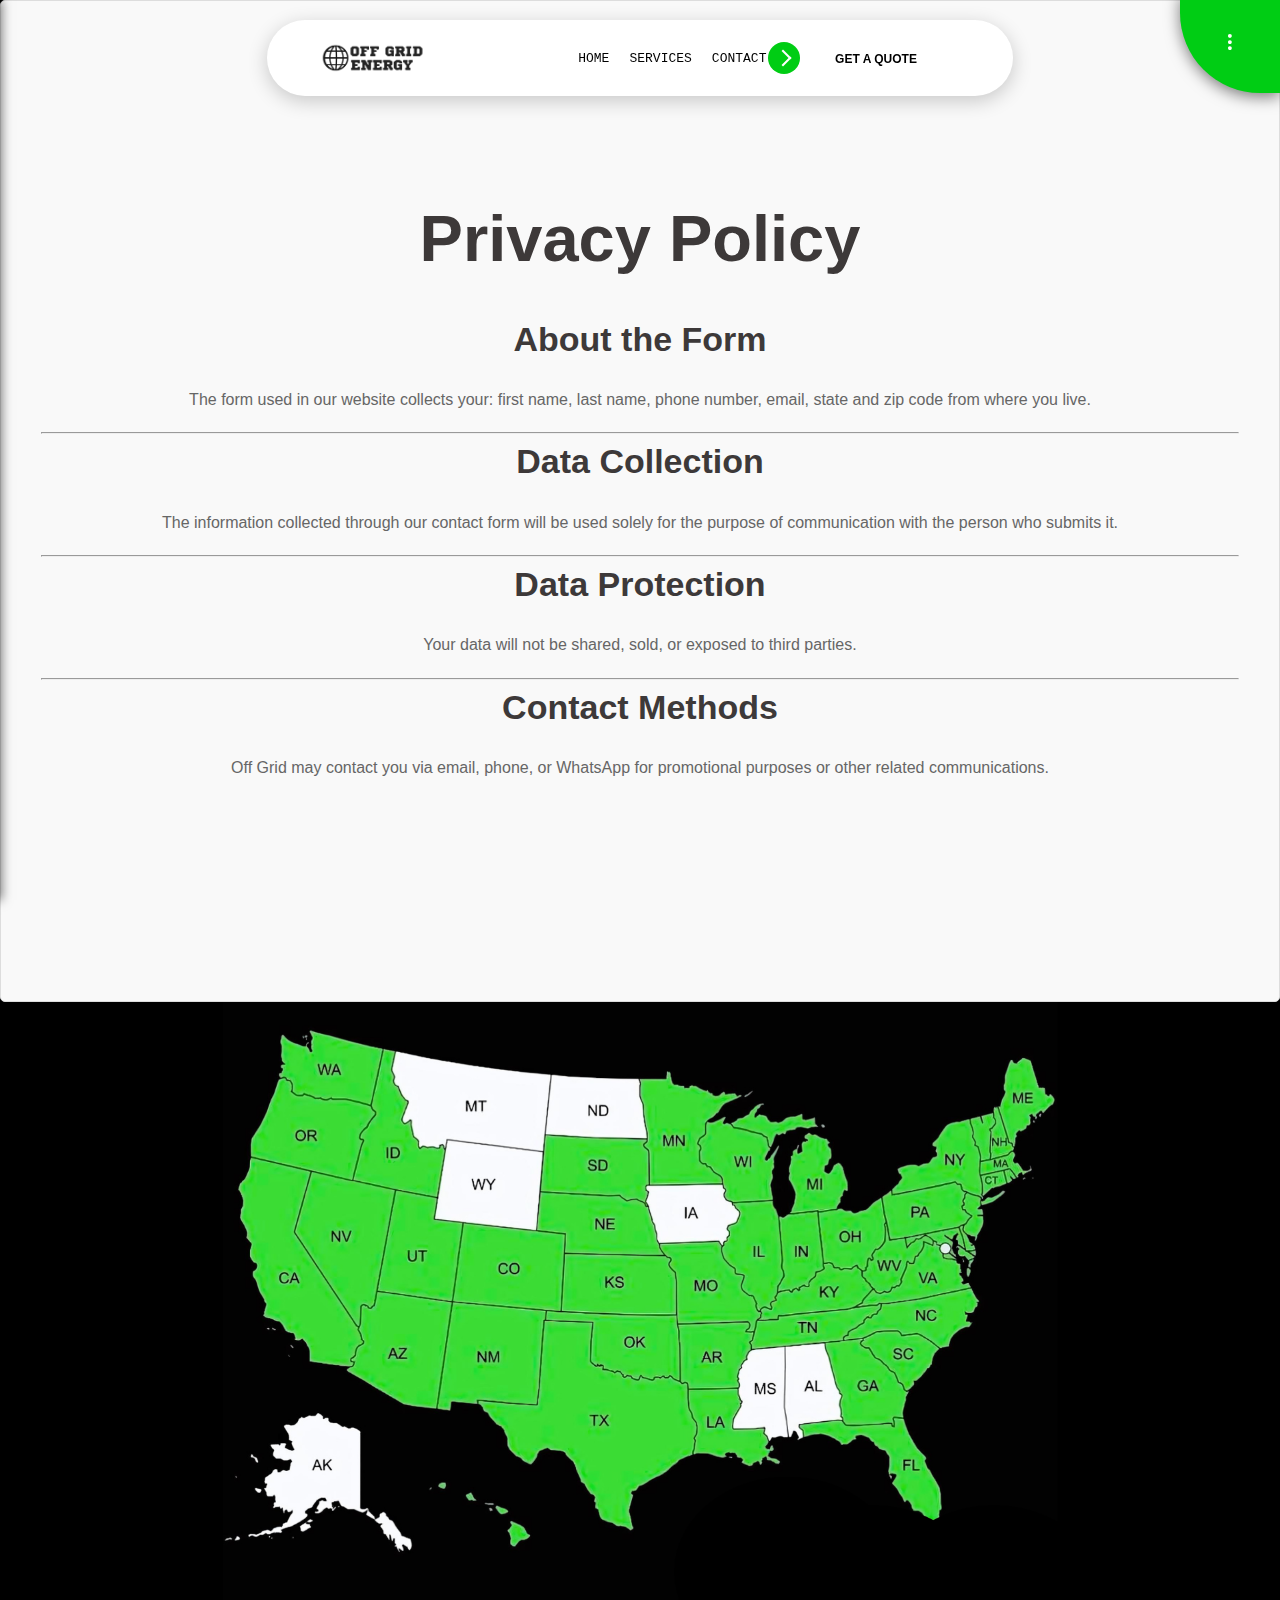
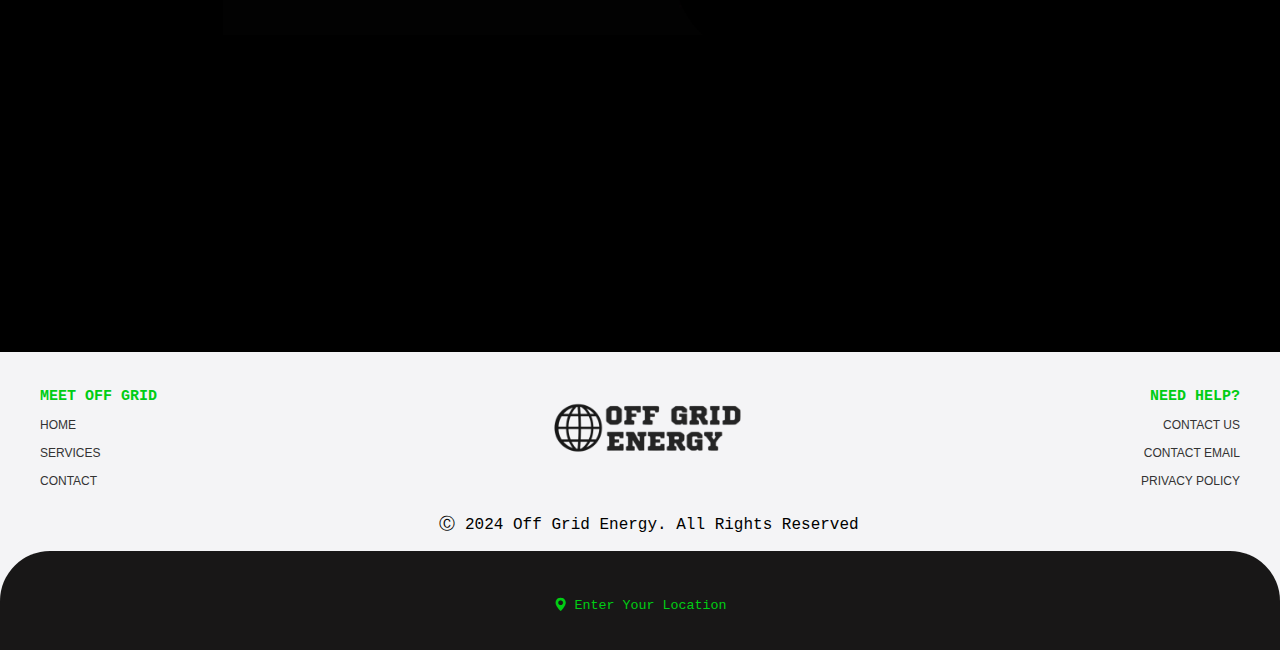
<file: privacy-policy.html>
<!DOCTYPE html>
<html lang="en">
<head>
    <meta charset="UTF-8">
    <meta name="viewport" content="width=device-width, initial-scale=1.0">
    <link rel="stylesheet" href="css/index.css">
    <link rel="shortcut icon" href="assets/favicon.gif" type="image/gif">
 <title>OFF GRID ENERGY I HOME SOLAR ENERGY</title>
 <script>
  !function(f,b,e,v,n,t,s)
  {if(f.fbq)return;n=f.fbq=function(){n.callMethod?
  n.callMethod.apply(n,arguments):n.queue.push(arguments)};
  if(!f._fbq)f._fbq=n;n.push=n;n.loaded=!0;n.version='2.0';
  n.queue=[];t=b.createElement(e);t.async=!0;
  t.src=v;s=b.getElementsByTagName(e)[0];
  s.parentNode.insertBefore(t,s)}(window, document,'script',
  'https://connect.facebook.net/en_US/fbevents.js');
  fbq('init', '1563353681274518');
  fbq('track', 'PageView');
  </script>
  <noscript><img height="1" width="1" style="display:none"
  src="https://www.facebook.com/tr?id=1563353681274518&ev=PageView&noscript=1"
  /></noscript>
  <!-- End Meta Pixel Code -->
  
</head>
<body>
   

    <header>
        <!-- Left Dot -->
        <div class="header-dot left-dot">
          <button id="toggle-popup"><i class="bi bi-brightness-high"></i></button>
        </div>
    
        <!-- Right Dot -->
        <div class="header-dot right-dot">
            <i class="bi bi-three-dots-vertical"></i>
        </div>
    
        <!-- Navigation bar -->
        <nav class="nav-container">
            <a href="index.html" class="logo-container">
                <img src="assets/logo-white.png" alt="Logo" class="logo-image">
                <video src="assets/logo-video.mp4" class="logo-video" muted></video>
            </a>
    
            <div class="nav-links">
                <a href="index.html">HOME</a>
                <a href="services.html">SERVICES</a>
                <a href="contact.html">CONTACT</a>
            </div>
    
            <div class="nav-actions">  
                <link rel="stylesheet" href="https://cdn.jsdelivr.net/npm/bootstrap-icons@1.11.3/font/bootstrap-icons.min.css">
               
                <a href="contact.html">
                <button class="learn-more">
                    <span class="circle" aria-hidden="true">
                      <span class="icon arrow"></span>
                    </span>
                    <span class="button-text">GET A QUOTE</span>
                </button>
              </a>
            </div>
        </nav>
    
        <!-- Hidden Menu -->
        <div class="side-menu">
            <ul>
                <li><a href="index.html">HOME</a></li>
                <li><a href="services.html">SERVICES</a></li>
                <li><a href="contact.html">CONTACT</a></li>
                <li><a href="https://www.instagram.com/offgrid.team/"><i class="bi bi-instagram"></i></a></li> 
            </ul>
        </div>
    
        <!-- Dark Overlay -->
        <div class="dark-overlay"></div>
    
     
    </header>
    
  
   
 
       
   
        
    
      

   
   
    <div class="privacy-policy">
      <h1>Privacy Policy</h1>
      <section>
        <h2>About the Form</h2>
        <p>
          The form used in our website collects your: first name, last name, phone number, email, state and zip code from where you live. 
        </p>
    </section>
    <hr>
      <section>
          <h2>Data Collection</h2>
          <p>
              The information collected through our contact form will be used solely for the purpose of communication with the person who submits it.
          </p>
      </section>
  <hr>
      <section>
          <h2>Data Protection</h2>
          <p>
              Your data will not be shared, sold, or exposed to third parties.
          </p>
      </section>
  <hr>
      <section>
          <h2>Contact Methods</h2>
          <p>
              Off Grid may contact you via email, phone, or WhatsApp for promotional purposes or other related communications.
          </p>
      </section>
  </div>
  
  

   
 
  <div class="map-container">
    <img src="assets/map.png" alt="">
    </div>
    <footer>
  <div class="footer-container">
    <!-- Menu na esquerda -->
    <div class="footer-menu">
      <ul>
        <li><h1>MEET OFF GRID</h1></li>
        <li><a href="index.html">HOME</a></li>
        <li><a href="services.html">SERVICES</a></li>
      
        <li><a href="contact.html">CONTACT</a></li>
      </ul>
    </div>

    <!-- Imagem e textos no centro -->
    <div class="footer-center">
      
      <img src="assets/logo-footer.png" alt="Imagem Central">
     
      <div class="nav-actions">

                  <link rel="stylesheet" href="https://cdn.jsdelivr.net/npm/bootstrap-icons@1.11.3/font/bootstrap-icons.min.css">
         <a href=""> </a>
      </div>
      <p>Ⓒ 2024 Off Grid Energy. All Rights Reserved</p>
      
    </div>

    <!-- Ícones, botão e "Back to top" na direita -->
    <div class="footer-right">
      <div class="footer-menu">
        <ul>
          <li><h1>NEED HELP?</h1></li>
          <li><a href="contact.html">CONTACT US</a></li>
          <li><a href="#">CONTACT EMAIL</a></li>
          <li><a href="privacy-policy.html">PRIVACY POLICY</a></li>
        </ul>
      </div>
  </div></div>
  <div class="align-footer">
    <p><a href="contact.html"><button><i class="bi bi-geo-alt-fill"></i> Enter Your Location</button></a></p>
</div>
<div class="overlay" id="overlay"></div>

    <!-- Popup Div -->
    <div class="popup" id="pop">
      <div class="popup-content">
        <div class="close-div">
        <button id="close-popup"><i class="bi bi-x-circle"></i></button></div>
        <div class="form-container">
            
          <form class="form">
              <p class="title">Get a free personalized quote</p>
              <p class="message" style="margin-top: -20px;">All fields are required.</p>
              
              <div class="flex" id="name-div">
                  <label id="Firstname">
                      <input class="input" type="text" placeholder="" required="">
                      <span>Firstname</span>
                  </label>
                  
                  <label>
                      <input class="input" type="text" placeholder="" required="">
                      <span>Lastname</span>
                  </label>
              </div>
              
             
              
              <label>
                  <input class="input" type="text" id="phone" placeholder="" required="" maxlength="14">
                  <span>Phone Number</span>
              </label>
              
              <label id="states-label">
                  <select class="input" required="" id="states">
                      <option value="" disabled selected>Select State</option>
                      <option value="AL">Alabama</option>
                      <option value="AK">Alaska</option>
                      <option value="AZ">Arizona</option>
                      <option value="AR">Arkansas</option>
                      <option value="CA">California</option>
                      <option value="CO">Colorado</option>
                      <option value="CT">Connecticut</option>
                      <option value="DE">Delaware</option>
                      <option value="FL">Florida</option>
                      <option value="GA">Georgia</option>
                      <option value="HI">Hawaii</option>
                      <option value="ID">Idaho</option>
                      <option value="IL">Illinois</option>
                      <option value="IN">Indiana</option>
                      <option value="IA">Iowa</option>
                      <option value="KS">Kansas</option>
                      <option value="KY">Kentucky</option>
                      <option value="LA">Louisiana</option>
                      <option value="ME">Maine</option>
                      <option value="MD">Maryland</option>
                      <option value="MA">Massachusetts</option>
                      <option value="MI">Michigan</option>
                      <option value="MN">Minnesota</option>
                      <option value="MS">Mississippi</option>
                      <option value="MO">Missouri</option>
                      <option value="MT">Montana</option>
                      <option value="NE">Nebraska</option>
                      <option value="NV">Nevada</option>
                      <option value="NH">New Hampshire</option>
                      <option value="NJ">New Jersey</option>
                      <option value="NM">New Mexico</option>
                      <option value="NY">New York</option>
                      <option value="NC">North Carolina</option>
                      <option value="ND">North Dakota</option>
                      <option value="OH">Ohio</option>
                      <option value="OK">Oklahoma</option>
                      <option value="OR">Oregon</option>
                      <option value="PA">Pennsylvania</option>
                      <option value="RI">Rhode Island</option>
                      <option value="SC">South Carolina</option>
                      <option value="SD">South Dakota</option>
                      <option value="TN">Tennessee</option>
                      <option value="TX">Texas</option>
                      <option value="UT">Utah</option>
                      <option value="VT">Vermont</option>
                      <option value="VA">Virginia</option>
                      <option value="WA">Washington</option>
                      <option value="WV">West Virginia</option>
                      <option value="WI">Wisconsin</option>
                      <option value="WY">Wyoming</option>
                  </select>
                
              </label>
           
              
              <label>
                  <input class="input" type="text" id="zip" placeholder="" required="" maxlength="10">
                  <span>Zip Code</span>
              </label>
              
              <p class="signin">By clicking below, I authorize OFF GRID ENERGY to call me and send messages about OFF GRID ENERGY products and services at the telephone number I entered above. Data and your personal info will not be repassed to others. You also agree to our <a href="">Terms of Service.</a></p>
              
              <div class="button-form">
                  <button class="submit">Submit</button>
              </div>
              
                  </form>
          
          <script>
              // Formatação de telefone
              document.getElementById('phone').addEventListener('input', function (e) {
                  var x = e.target.value.replace(/\D/g, '').match(/(\d{1,3})(\d{0,3})(\d{0,4})/);
                  e.target.value = !x[2] ? x[1] : '(' + x[1] + ') ' + x[2] + (x[3] ? '-' + x[3] : '');
              });
          
              // Formatação de ZIP Code
              document.getElementById('zip').addEventListener('input', function (e) {
                  var x = e.target.value.replace(/\D/g, '').match(/(\d{1,5})(\d{0,4})/);
                  e.target.value = !x[2] ? x[1] : x[1] + '-' + x[2];
              });
          </script>
          
          
        </div>
          
      </div>
  </div>
  <script>
  
  document.addEventListener('DOMContentLoaded', function() {
    var openButton = document.getElementById('open-popup');
    var toggleButton = document.getElementById('toggle-popup'); // Verifique este ID
    var closeButton = document.getElementById('close-popup');
    var overlay = document.getElementById('overlay');
    var popup = document.getElementById('pop');

    function openPopup() {
      overlay.style.display = 'block';
      popup.style.display = 'block';
    }

    function closePopup() {
      overlay.style.display = 'none';
      popup.style.display = 'none';
    }

    openButton.addEventListener('click', openPopup);
    toggleButton.addEventListener('click', openPopup);
    closeButton.addEventListener('click', closePopup);

    overlay.addEventListener('click', closePopup);
});


  </script>

</footer>

<script src="js/scripts.js"></script>
<script src="js/main.js"></script>

</body>
</html>
</file>
<file: css/index.css>
body {
    font-family: 'Roboto', sans-serif;
    font-size: 16px;
    margin: 0;
    background-color: #000000;
    overflow-x: hidden;
    pad: 0;
}
video {
  pointer-events: none; /* Disable interaction */
}

/* styles.css */
/* styles.css */

   
::-webkit-scrollbar {
    width: 7px;

    /* largura da barra de rolagem */
  }
  
  ::-webkit-scrollbar-track {
    background: #ffffff; /* cor de fundo da barra de rolagem */
  }
  
  ::-webkit-scrollbar-thumb {
    background: #00cd14;  border-radius: 50px;/* cor do indicador da barra de rolagem */
  }
  
  ::-webkit-scrollbar-thumb:hover {
    background: #00cd14; /* cor do indicador da barra de rolagem ao passar o mouse */
  }
  ::selection {
    background-color: #ffffff; /* Cor de fundo desejada */
    color: #00cd14; /* Cor do texto desejada */
}
.nav-container {
  background-color: rgb(255, 255, 255);
  backdrop-filter: blur(10px);
  padding: 5px 50px;
  box-shadow: 0px 5px 20px #0003;
  margin-top: 20px;
  border: 3px solid #ffffff00;
  border-radius: 50px;
  display: flex;
  width: 50%;
  justify-content: space-between;
  align-items: center;
}
/* From Uiverse.io by ammarsaa */ 
.form {
  display: flex;
  flex-direction: column;
  gap: 10px;
  max-width: 100%;
  margin: 50px 0px 0px 140px;
  padding: 70px;
  box-shadow: 0px 10px 20px #000000;
  border-radius: 20px;
  position: relative;
  background-color: #ffffff;
  color: #fff;
  border: 1px solid #f3f3f3;
}
#states {
  width: 105%;
  padding: 13px;
}

#name-div{
    display: flex;
}
#Firstname{
    margin-right: 50px;
}
.title {
    font-size: 28px;
    font-weight: 600;
    letter-spacing: -1px;
    position: relative;
    display: flex;
    align-items: center;
    padding-left: 30px;
    color: #2c5134;
}
  .title::before {
    width: 18px;
    height: 18px;
  }
  
  .title::after {
    width: 18px;
    height: 18px;
    animation: pulse 1s linear infinite;
  }
  
  .title::before,
  .title::after {
    position: absolute;
    content: "";
    height: 16px;
    width: 16px;
    border-radius: 50%;
    left: 0px;
    background-color: #00cd14;
  }
  
  .button-form{
    justify-content: center;
    display: flex;
  }
  .message, 
  .signin {
    font-size: 20px;
    color: rgba(10, 10, 10, 0.7);
  }
  
  .signin {
    text-align: center;
  }
  /* Overlay Style */
.overlay {
  display: none; /* Initially hidden */
  position: fixed;
  top: 0;
  left: 0;
  width: 100%;
  height: 100%;
  background: rgba(0, 0, 0, 0.5); /* Slightly black */
  z-index: 1000; /* Ensure it is above other content */
}
/* Overlay Style */
.overlay {
  display: none; /* Initially hidden */
  position: fixed;
  top: 0;
  left: 0;
  width: 100%;
  height: 100%;
  background: rgba(0, 0, 0, 0.5); /* Slightly black */
  z-index: 1000; /* Ensure it is above other content */
}
.popup {
  display: none;
  position: fixed;
  top: 50%;
  left: 50%;
  transform: translate(-50%, -50%);
  width: 100%;
  max-width: 700px;
  background: white;
  border-radius: 5px;
  box-shadow: 0 4px 8px rgba(0, 0, 0, 0.2);
  z-index: 1001;
  padding: 20px;
}.popup .form {
  display: flex;
  margin-top: -20%;
  flex-direction: column;
  gap: 10px;
  max-width: 100%;
  margin: 0px 0px 0px 0px;
  padding: 0px 60px 60px;
  box-shadow: 0px 10px 20px #00000000;
  border-radius: 20px;
  position: relative;
  background-color: #ffffff;
  color: #fff;
  border: 1px solid #f3f3f300;
}
/* Popup Content Style */
.popup-content h2 {
  margin-top: 0;
}/* Popup Content Style */
.popup-content {
  margin-top: 0;
}
.close-div{
  display: flex;
  justify-content: right;
}
.close-div button{
  cursor: pointer;
  border-radius:50px ;
  padding: 20px;
  font-size: 25px;
  transition: 0.2s;
  border: none;
  background-color: #00000000;
}
.close-div button:hover{
  transition: 0.2s;
  cursor: pointer;
  border-radius:50px ;
  padding: 20px;
  font-size: 25px;
  border: none;
 color: #00cd14;
}

  .signin a:hover {
    text-decoration: underline #00cd14;
  }
  
  .signin a {
    color: #00cd14;
  }
  
  .flex {
    display: flex;
    width: 100%;
    gap: 6px;
  }
  
  .form label {
    position: relative;
  }
  
  .form label .input {
    background-color: #f4f4f694;
    color: #9b9b9b;
    width: 100%;
    top: 12.5px;
    font-size: 0.9em;
    padding: 20px 05px 05px 20px;
    outline: 0;
    border: 1px solid rgba(105, 105, 105, 0.397);
    border-radius: 50px;
    left: 20px;
}
#states-label{
    margin-bottom: 30px;
}
  
.form label .input + span {
    color: rgb(10 10 10 / 50%);
    position: absolute;
    left: 20px;
    top: 0px;
    font-size: 0.9em;
    cursor: text;
    transition: 0.3s ease;
}
  .form label .input:placeholder-shown + span {
    top: 12.5px;
    font-size: 0.9em;
  }
  
 
  .input {
    font-size: medium;
  }
  .submit {
    border: none;
    outline: none;
    padding: 20px;
    width: 200px;
    border-radius: 50px;
    color: #fff;
    font-size: 16px;
    transform: .3s ease;
    background-color: #333;
}
  
  .submit:hover {
    background-color: #00cd14;
  }
  
  @keyframes pulse {
    from {
      transform: scale(0.9);
      opacity: 1;
    }
  
    to {
      transform: scale(1.8);
      opacity: 0;
    }
  }
  .fac-div-outer-container {
    position: relative;
    display: grid;
    justify-content: center;
    align-items: flex-start;
    max-width: 100%;
    margin: 0;
    padding: 20px;
    height: 1000px;
    overflow: hidden;
}

#bg-video {
    position: absolute;
    top: 0;
    left: 0;
    width: 100%;
    height: 100%;
    object-fit: cover;
    z-index: -1; /* Coloca o vídeo atrás do conteúdo */
}

.align-text-div {
    position: relative;
    z-index: 1;
}

/* Outros estilos */
.div-align {
    /* Estilos das divs de conteúdo */
}

  .fac-div-faq-content {
    overflow: hidden;
    max-height: 0;
    transition: max-height 0.3s ease-out;
}

.fac-div-faq-content.open {
    max-height: 1000px; /* Um valor alto para garantir que o conteúdo se expanda totalmente */
}

.fac-div-faq-title {
    cursor: pointer;
}

  .fac-div-right {
    width: 500px;
    margin-left: 100px;
  }
  .fac-div-left {
    width: 500px;
    margin-left: 100px;
  }
  
  .fac-div-faq-container {
    margin-top: 20px;
  }
  .fac-div-faq-item {
    margin-bottom: 10px;
    background-color: rgb(0 0 0 / 0%);
    border-top: 1px solid #ddd;
    border-bottom: 1px solid #ddd;
    padding: 15px;
    border-radius: 0px;
}
.img-faq {
  margin-top: 100px;
  margin-bottom: 250px;
  position: relative;
  display: flex;
  justify-content: center;
  z-index: 1;
}
.img-faq img {
  margin-bottom: -100px;
 width: 80%;
  justify-content: center;
}
.fac-div-outer-container video {
  width: 70%;
  margin-top: 0px;
}
.fac-div-faq-content {
  max-height: 0;
  overflow: hidden;
  transition: max-height 0.3s ease-out, padding 0.3s ease-out;
  padding: 0 10px;
  border: none;
  border-top: 1px solid #ddd;
  color: #909090;
}
.fac-div-footer {
  font-family: monospace;
  display: flex;
  justify-content: center;
  align-items: center;
  gap: 20px;
  margin-top: 20px;
  margin-bottom: 200px;
  padding: 20px;
  background-color: rgb(0 0 0 / 0%);
  border-radius: 5px;
}

.fac-div-footer button {
  background-color: #00cd1500;
  padding: 10px 30px;
  color: #fff;
  border-radius: 50px;
  border: 2px solid #fff;
  transition: 0.2s;
}

.fac-div-footer button:hover {
  transition: 0.2s;
  transform: scale(1.1);
  border: 2px solid #00cd14;
  cursor: pointer;
}

.footer-text {
  color: #fff; /* Cor do texto */
  font-size: 18px;
  text-align: right;
  margin: 0;
}

.fac-div-faq-content.open {
  max-height: 1000px; /* Certifique-se de que este valor seja suficiente para o conteúdo expandir */
  padding: 10px;
  font-family: monospace;
  font-size: 15px;
  line-height: 30px;
  color: #ebe8e8
}
.fac-div-faq-content.open p {
  font-family: monospace;
  font-size: 15px;
  line-height: 30px;
  color: #ebe8e8;
}
.fac-div-faq-content p {
  font-family: monospace;
  font-size: 15px;
  line-height: 30px;
  color: #ebe8e8;
}
.fac-div-faq-title {
  cursor: pointer;
  font-family: monospace;
  text-decoration: unset;
  display: flex;
  align-items: center;
  justify-content: space-between;
  color: #ffffff;
  padding: 10px;
  background-color: transparent;
  border: none;
  outline: none;
}
.div-align {
  display: inline-block;
}
.align-text-div {
  margin-top: -100px;
  justify-content: center;
  display: flex;
}
.fac-div-faq-title::after {
  content: '\f34b'; /* Unicode do ícone bi-arrow-right-short */
  font-family: 'Bootstrap Icons';
  font-size: 1.2em;
  color: #ffffff00;
  display: inline-block;
  padding: 5px;
  transition: transform 0.3s ease, content 0.3s ease;
}.fac-div-faq-main-title {
  text-align: center;
  margin-bottom: 30px;
  font-size: 28px;
  font-weight: bold;
  color: #333;
}

.fac-div-faq-title i{
  color: #00cd14;
}

.fac-div-faq-item.open .fac-div-faq-title::after {
  content: '\f34c'; /* Unicode do ícone bi-arrow-down-short */
  transform: rotate(0deg); /* Mantém a seta apontando para baixo */
}
  
  .fac-div-faq-content {
    max-height: 0;
    overflow: hidden;
    transition: max-height 0.3s ease-out, padding 0.3s ease-out;
    padding: 0 10px;
    border: none;
    border-top: 1px solid #dddddd00;
    color: #fff;
  }
  
  .fac-div-faq-content.open {
    max-height: 200px; /* Ajuste conforme necessário */
    padding: 10px;
  }
  
  .fac-div-faq-item.open .fac-div-faq-title::after {
    transform: rotate(90deg); /* Roda a seta para baixo */
  }
  
  .carousel-container {
    position: relative;
    width: 100%;
    height: 1000px; /* Ajuste conforme necessário */
    overflow: hidden;
  }
  
  .carousel-slide {
    display: flex;
    transition: transform 0.5s ease;
  }
  
  .carousel-item {
    min-width: 100%;
    height: 100%;
    position: relative;
  }
  
  .carousel-item video {
    width: 100%;
    height: 100%;
    object-fit: cover;
  }
  .carousel-text {
    position: absolute;
    bottom: 20px;
    left: 35%;
    transform: translateX(-50%);
    color: #fff;
    text-align: left;
    font-size: 15px;
    background: rgb(0 0 0 / 0%);
    padding: 10px;
    top: 20%;
    border-radius: 5px;
    width: 50%;
    box-sizing: border-box;
}
  .form-container {
    width: 100%;
    width: 100%;
    display: inline;
    justify-content: center;
    max-width: 1200px;
    margin: 0;
}
  .text-image-container {
    display: flex;
    justify-content: space-between;
    margin-bottom: 30px;
  }
  
  .text-container {
    width: 50%;
    padding-right: 20px;
  }
  
  .text-container h1 {
    font-size: 2em;
    margin-bottom: 10px;
  }
  
  .text-container p {
    font-size: 1.2em;
    margin-bottom: 20px;
  }
  
  .text-container button {
    padding: 10px 20px;
    font-size: 1em;
    background-color: #333;
    color: #fff;
    border: none;
    cursor: pointer;
    transition: background-color 0.3s ease;
  }
  
  .text-container button:hover {
    background-color: #555;
  }
  
  .image-container {
    width: 50%;
  }
  .fac-div-outer-container {
    position: relative;
    padding-top: 100px; /* Espaço suficiente acima para as FAQs */
    z-index: 2; /* Mantém as FAQs acima da imagem */
  }
  
  .fac-div-faq-container {
    margin-top: 50px; /* Espaço entre a imagem e o começo das FAQs */
  }
  .image-container img {
    width: 100%;
    height: auto;
  }
  .info-form-container {
    display: flex;
    justify-content: space-between;
    background: linear-gradient(to bottom, #000000, #122814, #0d100d);
    padding: 40px 40px 40px 0px;
    border-radius: 0px;
}
.carousel-container img{
  width: 200px;
}
  form img{
    height: 80px;
    width: 250px;
  }
  .icons-container {
    width: 50%;
    padding-top: 50px;
    height: 450px;
    margin-top: 140px;
    border-top-right-radius: 5px;
    border-bottom-right-radius: 5px;
    top: 10%;
    padding-left: 80px;
    margin-right: -150px;
    background: #000000;
    padding-right: 20px;
    z-index: 998;
}
  .icons-container img {
   height: 150px;
    margin-bottom: 20px;
  }
  .icons-container hr{
    margin-left: -80px;
    margin-bottom: 50px;
    width: 70%;
  }
  .icons {
    display: flex;
    flex-wrap: wrap;
    gap: 10px;
  }
  
  .icon-item {
    width: 48%;
    display: flex;
    align-items: center;
  }
  
  .icon-item img {
    width: 50px;
    height: 50px;
    margin-right: 10px;
  }
  
  .icon-item h1 {
    color: #d1d1d1;
    font-family: monospace;
    font-size: 1.5em;
    margin: 0;
    transition: 0.2s;
}
.icon-item h1:hover{
  color: #fff;
  text-decoration: underline;
  transition: 0.2s;
}
.icon-item a{
  cursor: pointer;
  text-decoration: none;
  
}
.icon-item a:hover{
  cursor: pointer;
  text-decoration: underline;
  color: #fff;
}
  .form-container {
    width: 70%;
  }
  
  form {
    display: flex;
    flex-direction: column;
  }
  
  form label {
    font-size: 1em;
    margin-bottom: 5px;
  }
  
  form input, form textarea {
    font-size: 1em;
    padding: 10px;
    margin-bottom: 20px;
    border: 1px solid #ccc;
    border-radius: 5px;
  }
  
  form button {
    padding: 10px 20px;
    font-size: 1em;
    background-color: #333;
    color: #fff;
    border: none;
    cursor: pointer;
    transition: background-color 0.3s ease;
  }
  
  form button:hover {
    background-color: #555;
  }
  .geo-div a{
    text-decoration: none;
    color: #000000;
  }
  .carousel-container {
    position: relative;
    overflow: hidden; /* Ensure slides are hidden outside the container */
  }
  
  .carousel-arrow {
    position: absolute;
    top: 50%;
    width: 50px;
    height: 50px;
    background-color: rgba(0, 0, 0, 0.5);
    color: white;
    border: none;
    border-radius: 50px;
    font-size: 20px;
    cursor: pointer;
    transform: translateY(-50%);
    z-index: 10;
    transition: background-color 0.3s ease;
  }
  
  .carousel-arrow:hover {
    background-color: rgba(0, 0, 0, 0.8);
  }
  
  .prev {
    left: 10px;
  }
  
  .next {
    right: 10px;
  }
  
    
footer {
    background-color: #f4f4f6;
    padding: 20px 0;
  }
  
  .footer-container {
    display: flex;
    justify-content: space-between;
    align-items: flex-start;
    max-width: 1200px;
    margin: 0 auto;
  }
  
  .footer-menu ul {
    list-style: none;
    padding: 0;
  }
  .align-footer {
    border-top-left-radius: 50px;
    border-top-right-radius: 50px;
    padding: 20px;
    margin-bottom: -20px;
    text-align: center;
    justify-content: center;
    display: flex;
    background-color: #181717;
}
  .footer-menu ul h1{
    color: #00cd14;
    font-family: monospace;
   font-size: 15px;
  }
  .footer-menu li a{
    font-size: 12px;
    transition: 0.2s;
  }
  .footer-menu li a:hover{
    text-decoration: none;
    transition: 0.2s;
    color: #858585;
    font-size: 12px;
  }
  .map-container {
    position: relative;
    width: 100%;
    height: 250px;
    overflow: hidden;
}
.map-container iframe {
    position: absolute;
    top: 0;
    left: 0;
    width: 100%;
    height: 100%;
    border: 0;
  
}
  
  .footer-menu ul li {
    margin-bottom: 10px;
  }
  
  .footer-menu ul li a {
    text-decoration: none;
    color: #333;
    text-align: left;
  }
  
  .footer-center {
    text-align: center;
  }
  
  .footer-center img {
    max-width: 200px; /* Ajuste conforme necessário */
    display: block;
    margin: 0 auto;
  }
  
  .footer-center p {
    margin-top: 10px;
    font-family: monospace;
}
.align-footer button {
  margin-top: 10px;
  text-decoration: none;
  background-color: #00000000;
  border: none;
  color: #00cd14;
  cursor: pointer;
  transition: 0.2s;
  font-family: monospace;
}
.align-footer button:hover {
  margin-top: 10px;
  transition: 0.2s;
  color: #00a721;
  text-decoration: underline;
  font-family: monospace;
}
  
  .footer-right {
    text-align: right;
  }
  
  .icons-and-button {
    margin-bottom: 10px;
  }
  
  .icons-and-button .icon {
    margin-right: 10px;
    font-size: 24px;
  }
  
  .back-to-top button {
    background-color: #333;
    color: #fff;
    border: none;
    padding: 10px 15px;
    cursor: pointer;
  }
  
.logo-image {
    display: block;
    transition: opacity 0.3s ease; /* Transição suave para a opacidade */
}

.logo-video {
  display: none;
  position: absolute;
  top: 5px;
  left: 52px;
  width: 100px;
  height: 60px;
  object-fit: cover;
}

.logo-container:hover .logo-image {
    opacity: 0; /* Esconde a imagem ao passar o mouse */
}

.logo-container:hover .logo-video {
    display: block; /* Exibe o vídeo ao passar o mouse */
    opacity: 1;
}

.nav-container img {
    height: 60px;
}
.right-content img{
    height: 100px;
}
.nav-links {
    display: flex;
    gap: 20px;
    margin-left: 150px;
}
.nav-links a {
    color: #000000;
    text-decoration: none;
    font-family: monospace;
    font-size: 13px;
    transition: 0.2s;
}
.nav-links a:hover{
    color: #acacac;
    transition: 0.2s;

}.side-menu {
  position: fixed;
  top: 0;
  left: -250px;
 
  width: 250px;
  height: 100%;
  background-color: #00cd14;
  background-image: url(../assets/side.png);
  background-size: cover;
  background-position: center;
  background-repeat: no-repeat;
  box-shadow: 2px 0 10px rgba(0, 0, 0, 0.5);
  z-index: 1000;
  display: flex;
  flex-direction: column;
  justify-content: center;
  transition: left 0.3s ease;
}
.privacy-policy {
  background-color: #f9f9f9;
  padding: 200px 40px;
  margin: 0px 0px;
  text-align: center;
  border: 1px solid #ddd;
  border-radius: 5px;
  font-family: Arial, sans-serif;
}

.privacy-policy h1 {
  color: #3d3939;  /* cor dos títulos */
  font-size: 65px; /* tamanho do texto dos títulos */
  margin-top: 0;  /* remove o espaço superior do título */
}
.privacy-policy h2 {
  color: #3d3939;  /* cor dos títulos */
  font-size: 34px; /* tamanho do texto dos títulos */
  margin-top: 0;  /* remove o espaço superior do título */
}

.privacy-policy section {
  margin-bottom: 20px; /* espaço entre as seções */
}

.privacy-policy p {
  margin-bottom: 0; /* remove o espaço inferior do parágrafo */
  color: #666;      /* cor do texto */
  line-height: 1.6; /* espaçamento entre linhas */
}

.map-container {
  position: relative;
  overflow: hidden;
  height: 950px; /* Defina a altura desejada */
}

.map-container img {
  width: 100%;
  height: auto;
  transform: translateY(0); /* Inicialmente sem deslocamento */
  transition: transform 0.3s ease-out; /* Transição suave para o efeito parallax */
}
.header-dot i {
  color: #fff;
  transition: transform 0.3s ease, opacity 0.3s ease;
}
/* Animação para rotação e desaparecimento do ícone atual */
.rotate-out {
    transform: rotate(180deg);
    opacity: 0;
}

/* Estilo para o ícone dentro da left-dot */
.header-dot.left-dot a {
    transition: transform 0.3s ease-in-out;
}

.header-dot.left-dot a {
    color: #ffffff;
    text-decoration: none;
}

/* Animação ao passar o mouse */
.header-dot.left-dot:hover a {
    transform: rotate(360deg) scale(1.1);
}

/* Animação para rotação e aparecimento do novo ícone */
.rotate-in {
    transform: rotate(0deg);
    opacity: 1;
}

.side-menu ul {
    list-style: none;
    padding: 0;
    margin: 0;
}

.side-menu ul li {
    margin: 20px 20px;
    text-align: left;
}

.side-menu ul li a {
    color: rgb(255 255 255);
    text-decoration: none;
    font-family: monospace;
    font-size: 25px;
    font-weight: bold;
    transition: 0.2s;
}

.side-menu ul li a:hover {
    color: rgb(0, 129, 43);
    cursor: pointer;
    transition: 0.2s;
}

.side-menu.active {
  padding-left: 30px;
    left: 0;
}

/* Dark Overlay */
.dark-overlay {
    position: fixed;
    top: 0;
    left: 0;
    width: 100%;
    height: 100%;
    background-color: rgba(0, 0, 0, 0.7);
    z-index: 999;
    display: none;
    transition: opacity 0.3s ease;
}

.dark-overlay.active {
    display: block;
    opacity: 1;
}

.nav-actions a {
    color: #000000;
    text-decoration: none;
    font-size: 12px;
    transition: 0.2s;
    
}
.nav-actions i:hover{
    color: #00cd14;
    cursor: pointer;
    transition: 0.2s;

}
.nav-actions {
    display: flex;
    gap: 20px;
    align-items: center;
}
/* Hero Section */
.hero-section {
    position: relative;
    height: 970px;
    background-color: #000;
    overflow: hidden;
}

header {
    align-items: center;
    display: flex;
    position: fixed;
    z-index: 999;
    justify-content: center;
    width: 100%;
}

.hero-section video {
    position: absolute;
    top: 0;
    left: 0;
    width: 100%;
    height: 100%;
    object-fit: cover;
    z-index: 1;
}

.overlay-content-top {
    position: absolute;
    top: 20%;
    left: 50%;
    transform: translateX(-50%);
    color: #000000;
    z-index: 2;
    text-align: center;
    opacity: 0; /* Start hidden */
    animation: slide-up 1s ease-out forwards; /* Trigger animation */
}

.overlay-content-top img {
    max-width: 500px;
}

/* Slide Up Animation */
@keyframes slide-up {
    from {
        transform: translate(-50%, 100%);
        opacity: 0;
    }
    to {
        transform: translate(-50%, 0);
        opacity: 1;
    }
}

.overlay-content-bottom {
    position: absolute;
    bottom: 20px;
    left: 50%;
    margin-bottom: 50px;
    transform: translateX(-50%);
    z-index: 2;
    display: flex;
    gap: 50px;
}

.overlay-content-bottom button {
    background-color: #00cd1500;
    padding: 10px 30px;
    color: #fff;
    border-radius: 50px;
    border: 2px solid #fff;
    transition: 0.2s;
}
#quote {
  border: 2px solid #00a721;
  font-size: 20px;
  background-color: #00cd14;
}.upload-label {
  display: block;
  border: 2px dashed #ccc;
  padding: 20px;
  border-radius: 10px;
  text-align: center;
  cursor: pointer;
  transition: 0.2s;
}

.upload-label:hover {
transition: 0.2s;
border: 2px dashed #1c6926b6;
  background-color: #00cd1546; /* Light blue background on hover */
}

.upload-label input[type="file"] {
  display: none; /* Hide the actual file input */
}

.upload-label span {
  font-size: 16px;
  color: #333;
}
#check-p{
margin-top: -10px;
color: #ccc;
} 
#check-box{
margin-bottom:15px ;
color: #888888;
}
/* Estiliza o input tipo radio para que a bolinha seja verde */
input[type="radio"] {
  appearance: none;
  -webkit-appearance: none;
  -moz-appearance: none;
  width: 15px;
  height: 15px;
  border: 2px solid #ccc;
  border-radius: 50%;
  outline: none;
  cursor: pointer;
  margin-bottom: 0px;
  padding: 6px;
  position: relative;
  background-color: white;
}
.form label .input + span {
  color: rgb(10 10 10 / 50%);
  position: absolute;
  left: 20px;
  top: 15px;
  font-size: 0.9em;
  cursor: text;
  transition: 0.3s ease;
}

input[type="radio"]:checked::before {
  content: '';
  width: 10px;
  height: 10px;
  border-radius: 50%;
  background-color: #00cd15;
  position: absolute;
  top: 1px;
  left: 1px;
}
#upload{
left: 40%;
}
#upload i{
color: #00cd15;
}
.left-dot {
  display: none;
 }.fac-div-faq-content {
  overflow: hidden;
  max-height: 0; /* Inicialmente fechado */
  transition: max-height 0.3s ease-out;
}

.fac-div-faq-content.open {
  max-height: 1000px; /* Um valor suficientemente grande para expandir o conteúdo */
  transition: max-height 0.5s ease-in;
}

@media (max-width: 950px) {
.form {
      display: flex;
      flex-direction: column;
      gap: 10px;
      margin-top: -20%;
      max-width: 100%;
      margin: 50px 40px 40px 40px;
      padding: 0px;
      box-shadow: 0px 10px 20px #00000000;
      border-radius: 20px;
      position: relative;
      background-color: #ffffff;
      color: #fff;
      border: 1px solid #f3f3f300;
  }
  .popup-content .title {
    font-size: 20px;
    font-weight: 600;
    letter-spacing: -1px;
    position: relative;
    display: flex;
    align-items: center;
    padding-left: 30px;
    color: #2c5134;
}
.popup-content .form label .input:placeholder-shown + span {
  top: 12.5px;
  font-size: 0.7em;
}
.popup-content .form label .input {
  background-color: #f4f4f694;
  color: #9b9b9b;
  width: 65%;
  top: 12.5px;
  font-size: 0.9em;
  padding: 10px 05px 05px 20px;
  outline: 0;
  border: 1px solid rgba(105, 105, 105, 0.397);
  border-radius: 50px;
  left: 20px;
}
.popup-content .form label .input:placeholder-shown + span {
  top: 1px;
  font-size: 0.7em;
}
.popup-content .message, .signin {
  font-size: 15px;
  width: 60%;
  margin-left: 20px;
  left: 5%;
  font-size: 13px;
  color: rgba(10, 10, 10, 0.7);
}
.popup-content .button-form {
  width: 70%;
  margin-top: 20px;
  justify-content: center;
  display: flex;
}
.popup-content .submit {
  border: none;
  outline: none;
  padding: 20px;
  width: 200px;
  margin-left: 0px;
  border-radius: 50px;
  color: #fff;
  font-size: 16px;
  transform: .3s ease;
  background-color: #333;
}
.popup-content .upload-label {
  width: 60%;
  display: block;
  border: 2px dashed #ccc;
  padding: 20px;
  border-radius: 10px;
  text-align: center;
  cursor: pointer;
  transition: 0.2s;
}
.popup-content .form label .input {
  background-color: #f4f4f694;
  color: #9b9b9b;
  width: 65%;
  margin-top: -50px;
  top: 12.5px;
  font-size: 0.9em;
  padding: 10px 05px 05px 20px;
  outline: 0;
  border: 1px solid rgba(105, 105, 105, 0.397);
  border-radius: 50px;
  left: 20px;
}
.popup-content #Firstname {
  margin-right: -50px;
}
.popup-content #states {
  width: 71%;
  padding: 13px;
}
.popup-content #states {
  width: 71%;
  font-size: 0.7em;
  padding: 10px 10px;
}
.popup-content .message, .signin {
  font-size: 15px;
  width: 60%;
  display: none;
  font-size: 10px;
  margin-left: 20px;
  left: 5%;
  font-size: 13px;
  color: rgba(10, 10, 10, 0.7);
}
  .upload-label {
  width: 100%;
  display: block;
  border: 2px dashed #ccc;
  padding: 20px;
  border-radius: 10px;
  text-align: center;
  cursor: pointer;
  transition: 0.2s;
}
#states {
  width: 110%;
  padding: 13px;
}
#upload {
  left: 20%;
}
.message, .signin {
  font-size: 15px;
  width: 100%;
  font-size: 10px;
  margin-left: 20px;
  left: 5%;
  font-size: 13px;
  color: rgba(10, 10, 10, 0.7);
}
  .submit {
  border: none;
  outline: none;
  padding: 20px;
  width: 200px;
  margin-left: 50px;
  border-radius: 50px;
  color: #fff;
  font-size: 16px;
  transform: .3s ease;
  background-color: #333;
} 
}
.overlay-content-bottom button:hover {
    transition: 0.2s;
    transform: scale(1.1);
    border: 2px solid #00cd14;
    cursor: pointer;
}

.header-dot {
    position: absolute;
    width: 100px;
    height: 100px;
    background-color: #00cd14;
   
    display: flex;
    justify-content: center;
    align-items: center;
    color: #fff;
    margin-top: -10px;
    right: 0px;
    cursor: pointer;
    font-size: 20px;
    box-shadow: 0 4px 15px rgba(0, 0, 0, 0.5);
}
.left-dot {
  display: none;
    border-bottom-right-radius: 80px;
    left: 0px; /* Posição na extremidade esquerda */
}

.right-dot {
    border-bottom-left-radius: 80px;
    right: 0px; /* Posição na extremidade direita */
}
/* From Uiverse.io by cssbuttons-io */ 

 header button {
    position: relative;
    display: inline-block;
    cursor: pointer;
    outline: none;
    border: 0;
    vertical-align: middle;
    text-decoration: none;
    background: transparent;
    padding: 0;
    font-size: inherit;
    font-family: inherit;
   }
   
   header button.learn-more {
    width: 12rem;
    height: auto;
   }
   
   header button.learn-more .circle {
    transition: all 0.45s cubic-bezier(0.65, 0, 0.076, 1);
    position: relative;
    display: block;
    margin: 0;
    width: 2rem;
    height: 2rem;
    background: #00cd14;
    border-radius: 1.625rem;
}
header button.learn-more .circle .icon {
    transition: all 0.45s cubic-bezier(0.65, 0, 0.076, 1);
    position: absolute;
    top: 0;
    bottom: 0;
    margin: auto;
    background: #fff;
   }
   
   header button.learn-more .circle .icon.arrow {
    transition: all 0.45s cubic-bezier(0.65, 0, 0.076, 1);
    left: 0.25rem;
    width: 1.125rem;
    height: 0.125rem;
    background: none;
}
.nav-actions i {
    color: #000;
}
   header button.learn-more .circle .icon.arrow::before {
    position: absolute;
    content: "";
    top: -0.29rem;
    right: 0.0625rem;
    width: 0.625rem;
    height: 0.625rem;
    border-top: 0.125rem solid #fff;
    border-right: 0.125rem solid #fff;
    transform: rotate(45deg);
   }
   header button.learn-more .button-text {
    transition: all 0.45s cubic-bezier(0.65, 0, 0.076, 1);
    position: absolute;
    top: 0;
    left: 0;
    right: 0;
    bottom: 0;
    padding: 0.5rem 0;
    font-size: 12px;
    margin: 0 0 0 1.5rem;
    color: #000000;
    font-weight: 700;
    line-height: 1.6;
    text-align: center;
    text-transform: uppercase;
}
header button:hover .circle {
    width: 100%;
   }
   
   header button:hover .circle .icon.arrow {
    background: #fff;
    transform: translate(1rem, 0);
   }
   
   header button:hover .button-text {
    color: #fff;
   }
   .whatsapp-button i {
    transition: 0.2s;
    font-size: 35px;
    color: #fff;
}
.whatsapp-button {
    position: fixed;
    bottom: 20px;
    text-decoration: none;
    right: 20px;
    background-color: #00cd14;
    color: #fff;
    transition: 0.2s;
    padding: 15px 20px;
    border-radius: 50%;
    cursor: pointer;
    box-shadow: 0px 4px 6px rgba(0, 0, 0, 0.1);
    z-index: 1000;
    transition: 0.2s;
}
   .whatsapp-button:hover{
    background-color: #fff;
    color: #00cd14;
    transition: 0.2s;
    font-size: 45px;

   }
  

.whatsapp-button:hover i {
    font-size: 45px;
    color: #00cd14; /* Muda a cor do ícone para verde */
}
#hr-hero {
    font-size: 10px;
    border: navajowhite;
    height: 2px;
    margin-right: -200px;
    background-color: #00cd14;
}
.content-section {
    display: flex;
    align-items: center;
    justify-content: space-around;
    padding: 20px;
    COLOR: #000;
    border: none;
    border-radius: 0px;
    background-color: #f9f9f9;
    max-width: 100%;
    margin: 0px auto;
}
.left-image img {
    width: 950px;
    height: auto;
    border-radius: 10px;
    transition: transform 0.2s;
}
.left-image{
  padding: -50px;

}
.animated-div {
  position: fixed;
  left: -100%; /* Começa fora da tela, à esquerda */
  top: 0;
  width: 100vw; /* Ocupa toda a largura da tela */
  height: 100vh; /* Ocupa toda a altura da tela */
  background-color: #00cd14; /* Cor de fundo da div */
  z-index: 9999; /* Garante que a div fique sobreposta a outros elementos */
  animation: slideInOut 1.5s linear forwards; /* Animação mais rápida */
}

@keyframes slideInOut {
  0% {
    left: -100%; /* Fora da tela à esquerda */
  }
  100% {
    left: 100%; /* Move rapidamente para fora da tela à direita */
  }
}


.right-content {
    width: 600px;
   margin-left: 10%;
  
}
@keyframes slide-right {
    from {
        transform: translateX(0);
    }
    to {
        transform: translateX(100%);
    }
}

#container3D canvas{
    width: 100vh !important;
    height: 90vh !important;
    position: relative;
    top: 0;
    left: 0;
}
.right-content p {
    margin: 0 0 20px;
    font-family: system-ui;
    font-size: 20px;
    color: #333;
}
.carousel-slide {
  position: relative; /* Necessário para que o filho com position: absolute seja posicionado em relação a esse contêiner */
}
.abs-img{
  z-index: 2;
}
/* Garantir que o contêiner de slide tenha um contexto de empilhamento */
.carousel-slide {
  position: relative;
}

/* Imagem absoluta sobreposta com maior z-index */
#absolute-img {
  position: absolute;
  top: 20%; /* Ajuste conforme necessário */
  left: -15%; /* Ajuste conforme necessário */
  z-index: 10 !important; /* Força o z-index */
  width: 100px; /* Ajuste conforme necessário */
  height: auto; /* Mantém a proporção da imagem */
}
.geo-div {
  display: flex;
  margin-left: -100px;
  position: relative;
  z-index: 2;
  background-color: white;
  justify-content: center;
  margin-top: -15px;
  align-items: center;
  padding: 0px;
}
.geo-image {
  width: 950px; /* Ajuste conforme necessário */
  height: auto; /* Mantém a proporção da imagem */
  margin-right: 20px; /* Espaçamento entre a imagem e o conteúdo */
}

.geo-content {
  /* flex: 1; */
  /* width: 0%; */
  color: #fff;
}

.geo-hr {
  width: 100%;
  height: 2px;
  background-color: #000; /* Cor do hr */
  border: none;
  margin: 10px 0; /* Espaçamento vertical do hr */
}

.geo-button {
  padding: 10px 20px;
  background-color: #00cd14; /* Cor do botão */
  color: #fff; /* Cor do texto do botão */
  border: none;
  border-radius: 5px;
  cursor: pointer;
  transition: background-color 0.3s ease;
}

.geo-button:hover {
  background-color: #009a10; /* Cor do botão ao passar o mouse */
}

.image-slider-google1 {
  background-color: #ffffff;
  overflow: hidden;
  white-space: nowrap;
  margin: 0px 0;
  margin-top: -5px;
  position: relative;
  z-index: 2;
}

.image-slider-google1 img {
  width: 450px;
  
  margin-right: 150px;
  display: inline-block;
  animation: slide-right 25s linear infinite;
}
/* Linha de rolagem com menor z-index */
.scroll-line {
  position: fixed;
  border-radius: 5px;
  top: 0;
  left: 10%;
  width: 3px;
  height: 0;
  background: linear-gradient(to bottom, #000000 0%, #00cd14 100%);
  transition: height 0.5s ease-out;
  z-index: 1; /* Menor z-index */
}
.image-slider-google {
  background-color: #000;
  overflow: hidden;
  white-space: nowrap;
  margin: 0px 0;
  margin-top: -5px;
  position: relative;
  z-index: 2;
}

.image-slider-google img {
  width: 200px;
  height: 120px;
  margin-right: 100px;
  display: inline-block;
  animation: slide-right 25s linear infinite;
}
.carousel-heading {
  transition: color 0.2s ease-in-out; /* Transição suave */
}
.carousel-heading {
  transition: color 0.2s ease-in-out;
}

.carousel-hr {
  width: 100%;
  margin-left: -80px;
  justify-content: space-evenly;
  border: none;
  height: 2px;
  background-color: #ffffff;
  transition: background-color 0.2s ease-in-out;
}

footer .nav-actions a {
  color: #000000;
  text-decoration: none;
  font-size: 25px;
  transition: 0.2s;
  
}
footer .nav-actions{
  transition: 0.2s;
  margin-bottom: 30px;
  justify-content: center;

}
footer .nav-actions i:hover{
  color: #00cd14;
  cursor: pointer;
  transition: 0.2s;

}
footer .nav-actions {
  display: flex;
  gap: 50px;
  align-items: center;
}.image-slider-google {
  background-color: #000;
  overflow: hidden;
  white-space: nowrap;
  margin: 0px 0;
  margin-top: -5px;
  position: relative;
  z-index: 2;
}
/* Estilo para a lista não ordenada */
.right-content ul {
    list-style-type: none;
    padding: 0;
    color: #8d8d8d;
    font-family: system-ui;
    margin: 0;
}

/* Estilo para cada item da lista */
.right-content ul li {
    position: relative;
    padding-left: 25px; /* Espaço para a bolinha verde */
    margin-bottom: 15px; /* Espaçamento vertical entre os itens */
    font-size: 16px; /* Tamanho da fonte (ajuste conforme necessário) */
}

/* Cria uma bolinha verde personalizada */
.right-content ul li::before {
    content: '';
    position: absolute;
    left: 0;
    top: 50%;
    transform: translateY(-50%);
    width: 10px; /* Tamanho da bolinha */
    height: 10px; /* Tamanho da bolinha */
    background-color: #00cd14; /* Cor da bolinha verde */
    border-radius: 50%; /* Torna a bolinha redonda */
}

  /* Estilo da linha vertical com degradê */
  .scroll-line {
    position: fixed;
    border-radius: 5px;
    top: 0;
    left: 10%;
    width: 3px;
    height: 0;
    background: linear-gradient(to bottom, #000000 0%, #00cd14 100%);
    transition: height 0.5s ease-out;
    z-index: 0;
}



.right-content hr {
    border: 0;
    border-top: 2px solid #ccc;
    margin: 10px 0;
}

/* From Uiverse.io by adamgiebl */ 
.action-button {
    color: #090909;
    padding: 0.7em 1.7em;
    font-size: 14px;
    border-radius: 0.5em;
    margin-top: 40px;
    background: #e8e8e8;
    cursor: pointer;
    border: 1px solid #e8e8e8;
    transition: all 0.3s;
    box-shadow: 6px 6px 12px #c5c5c5, -6px -6px 12px #ffffff;
  }
  
 .action-button:hover {
    border: 1px solid #00cd14;
    color: #6e6e6e;
  }
  
 .action-button:active {
    box-shadow: 4px 4px 12px #c5c5c5, -4px -4px 12px #ffffff;
  }
  

@media (max-width: 950px) {
  .right-content {
    margin-left: 30px;
    width: 600px;
    margin-right: 30px;
}
    .overlay-content-top img {
        max-width: 300px;
    }
    .hero-section {
        position: relative;
        height: 750px;
        background-color: #000;
        overflow: hidden;
    }
    .header-dot {
        position: absolute;
        width: 100px;
        height: 100px;
        background-color: #00cd14;
        display: flex;
        justify-content: center;
        align-items: center;
        color: #fff;
        margin-top: 15%;
        right: 0px;
        cursor: pointer;
        font-size: 20px;
        box-shadow: 0 4px 15px rgba(0, 0, 0, 0);
    }
    .nav-container {
        background-color: rgb(25, 25, 35);
        backdrop-filter: blur(10px);
        padding: 5px 50px;
        margin-top: 20px;
        border: 3px solid #ffffff00;
        border-radius: 50px;
        display: none;
        width: 50%;
        justify-content: space-between;
        align-items: center;
    }
  
    .carousel-container {
      position: relative;
      width: 100%;
      height: 350px;
      overflow: hidden;
  }
.fac-div-outer-container {
  position: relative;
  display: grid;
  justify-content: center;
  align-items: flex-start;
  max-width: 100%;
  margin: 0;
  padding: 20px;
  height: auto;
  overflow: hidden;
}
.form-container {
  width: 100%;
}
.img-faq img {
  margin-bottom: -100px;
  width: 600px;
  justify-content: center;
}
.footer-menu{
  display: flex;
  text-align: center;
  justify-content: center;
  align-items: center;
}
.left-dot {
 display: flex;
}
.image-slider-google1 img {
  width: 400px;
 
  margin-right: 30px;
  display: inline-block;
  animation: slide-right 15s linear infinite;
}
.footer-container {
  display: grid;
  justify-content: center;
  align-items: flex-start;
  max-width: 100%;
  margin: 0 auto;
}
.geo-div {
  display: none;
  margin-left: -100px;
  position: relative;
  z-index: 2;
  background-color: white;
  justify-content: center;
  margin-top: -15px;
  align-items: center;
  padding: 0px;
}
.fac-div-footer {
  font-family: monospace;
  display: grid;
  justify-content: center;
  align-items: center;
  gap: 20px;
  margin-top: 20px;
  margin-bottom: 200px;
  padding: 20px;
  background-color: rgb(0 0 0 / 0%);
  border-radius: 5px;
}
.fac-div-faq-item {
  margin-bottom: 10px;
  width: 300px;
  background-color: rgb(0 0 0 / 0%);
  border-top: 1px solid #ddd;
  border-bottom: 1px solid #ddd;
  padding: 15px;
  border-radius: 0px;
}
.fac-div-faq-container {
  margin-top: 50px;
  width: 80%;
  justify-content: center;
  display: grid;
}
.align-text-div {
  margin-top: -100px;
  justify-content: center;
  display: inline;
}
.fac-div-faq-title {
  cursor: pointer;
  font-family: monospace;
  font-size: 17px;
  text-decoration: unset;
  display: flex;
  align-items: center;
  justify-content: space-between;
  color: #ffffff;
  padding: 10px;
  background-color: transparent;
  border: none;
  outline: none;
}
#container3D canvas {
  width: 100px !important;
  height: 90px !important;
  position: relative;
  top: 0;
  left: 0;
}
.message, .signin {
  font-size: 15px;
  font-size: 13px;
  color: rgba(10, 10, 10, 0.7);
}
.popup {
  display: none;
  position: fixed;
  top: 50%;
  left: 50%;
  transform: translate(-50%, -50%);
  width: 100%;
  max-width: 700px;
  background: white;
  border-radius: 5px;
  height: 100%;
  box-shadow: 0 4px 8px rgba(0, 0, 0, 0.2);
  z-index: 1001;
  padding: 20px;
}
.form {
  display: flex;
  flex-direction: column;
  gap: 10px;
  max-width: 100%;
  margin: 50px 40px 40px 40px;
  padding: 40px;
  box-shadow: 0px 10px 20px #000000;
  border-radius: 20px;
  position: relative;
  background-color: #ffffff;
  color: #fff;
  border: 1px solid #f3f3f3;
}
.icons-container {
  width: 50%;
  padding-top: 50px;
  display: none;
  height: 450px;
  margin-top: 140px;
  border-top-right-radius: 5px;
  border-bottom-right-radius: 5px;
  top: 10%;
  padding-left: 80px;
  margin-right: -150px;
  background: #343434;
  padding-right: 20px;
  z-index: 998;
}
.carousel-item {
  min-width: 100%;
  margin-top: 40px;
  height: 100%;
  position: relative;
}
.scroll-line{
  display: none;
}
.info-form-container {
  display: grid;
  justify-content: space-between;
  background: linear-gradient(to bottom, #000000, #122814, #0d100d);
  padding: 0px;
  border-radius: 0px;
}
#absolute-img{
  display: none;
}
.carousel-heading{
  font-size: 17px;
  color: #00cd14;
  margin-top: -10px;
}
.carousel-container img {
  width: 100px;
}
.right-content img {
  height: 50px;
}
#hr-hero {
  font-size: 10px;
  border: navajowhite;
  height: 2px;
  margin-right: 200px;
  background-color: #00cd14;
}
.right-content ul li {
  position: relative;
  padding-left: 25px;
  margin-bottom: 15px;
  font-size: 14px;
}
.right-content p {
  margin: 0 0 20px;
  font-family: system-ui;
  font-size: 16px;
  color: #333;
}
.carousel-text {
  position: absolute;
  bottom: 20px;
  left: 42%;
  transform: translateX(-50%);
  color: #cacaca;
  text-align: left;
  font-size: 12px;
  background: rgb(0 0 0 / 0%);
  padding: 10px;
  top: 30%;
  border-radius: 5px;
  width: 50%;
  box-sizing: border-box;
}
}
</file>
